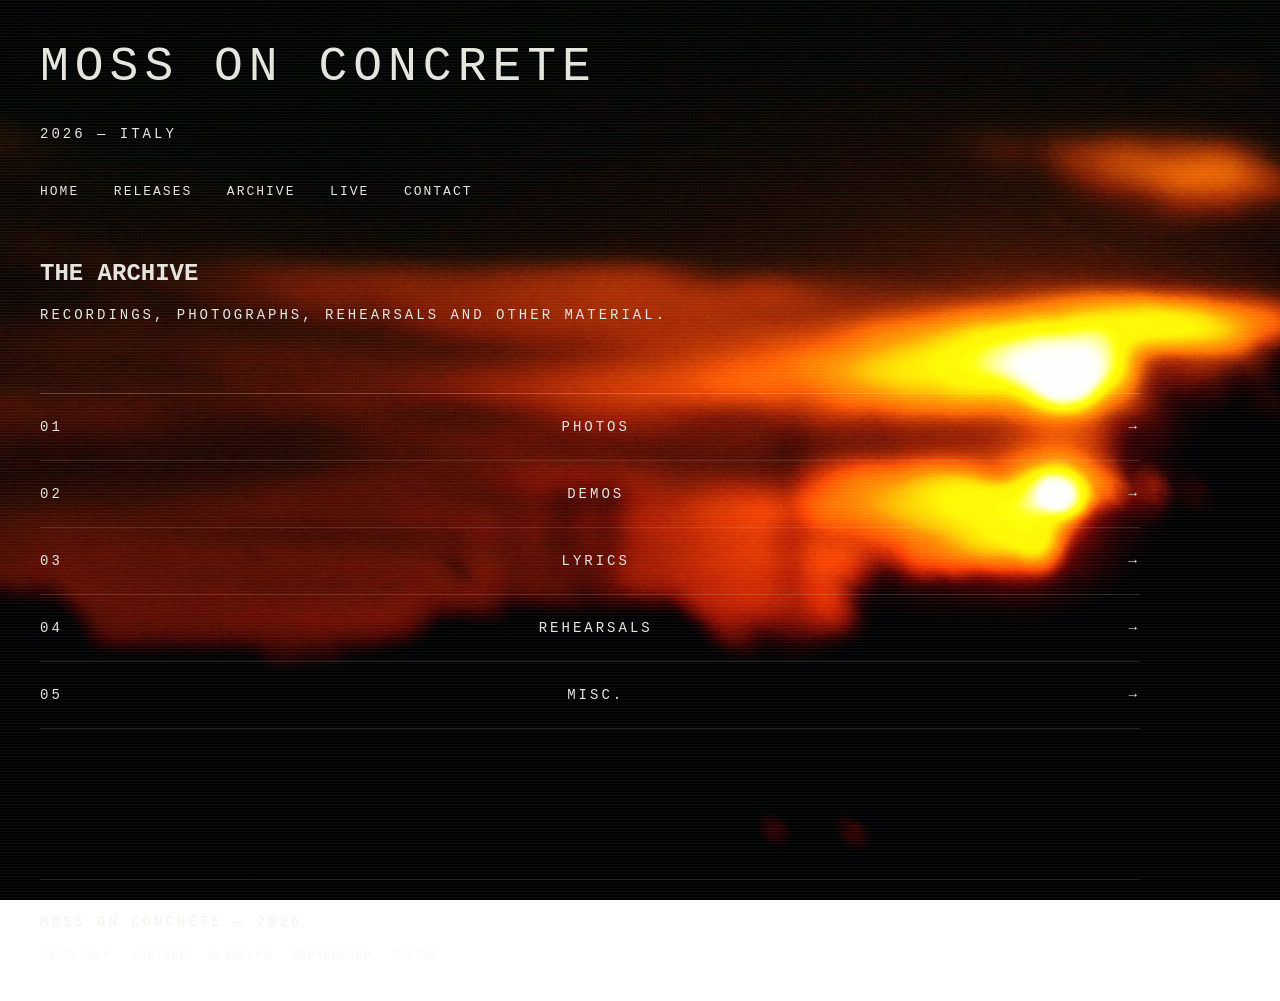
<file: archive.html>
<!DOCTYPE html>
<html>

<head>
    <title>Archive — Moss on Concrete</title>
    <link rel="stylesheet" href="style.css">
</head>

<body>

    <main class="site">

        <header>
            <h1>MOSS ON CONCRETE</h1>
            <p>2026 — ITALY</p>

            <nav>
                <a href="index.html">HOME</a>
                <a href="releases.html">RELEASES</a>
                <a href="archive.html">ARCHIVE</a>
                <a href="live.html">LIVE</a>
                <a href="contact.html">CONTACT</a>
            </nav>
        </header>


        <section class="archive">

           
            <h2>THE ARCHIVE</h2>

            <p class="archive-intro">
                Recordings, photographs, rehearsals and other material.
            </p>

    <div class="archive-list">

    <a href="photos.html" class="archive-item">
        <span>01</span>
        <span>PHOTOS</span>
        <span>→</span>
    </a>

    <a href="demos.html" class="archive-item">
        <span>02</span>
        <span>DEMOS</span>
        <span>→</span>
    </a>

    <a href="lyrics.html" class="archive-item">
        <span>03</span>
        <span>LYRICS</span>
        <span>→</span>
    </a>

    <a href="rehearsals.html" class="archive-item">
        <span>04</span>
        <span>REHEARSALS</span>
        <span>→</span>
    </a>

    <a href="misc.html" class="archive-item">
        <span>05</span>
        <span>MISC.</span>
        <span>→</span>
    </a>

</div>

        </section>


        <footer>
            <p>MOSS ON CONCRETE — 2026</p>
                 <div class="social-links">
        <a href="https://www.instagram.com/mossonconcrete?stkn=MXFtdmtiMWh6c2p5ZQ==" target="_blank">INSTAGRAM</a>
        <a href="https://youtu.be/i8AbkveHNow?si=4joPwL2Ki2kwbAFl" target="_blank">YOUTUBE</a>
        <a href="https://mossonconcrete.bandcamp.com/track/venus" target="_blank">BANDCAMP</a>
        <a href="https://soundcloud.com/moss-on-concrete?utm_source=clipboard&utm_medium=text&utm_campaign=social_sharing" target="_blank">SOUNDCLOUD</a>
        <a href="tiktok.com/@mosson_concreteband" target="_blank">TIKTOK</a>
    </div>
        </footer>

    </main>

</body>
</html>
</file>
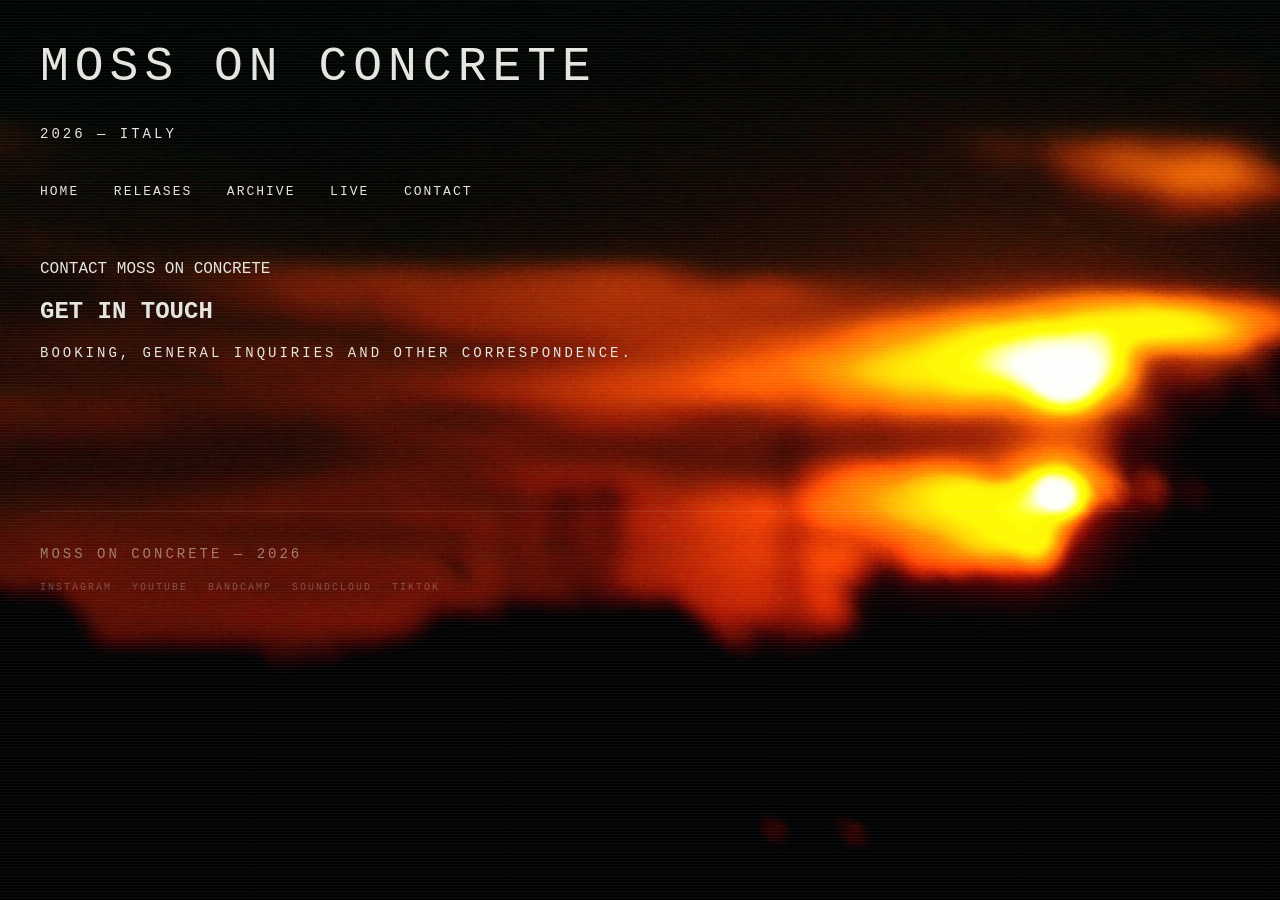
<file: contact.html>
<!DOCTYPE html>
<html>

<head>
    <title>Contact — Moss on Concrete</title>
    <link rel="stylesheet" href="style.css">
</head>

<body>

    <main class="site">

        <header>
            <h1>MOSS ON CONCRETE</h1>
            <p>2026 — ITALY</p>

            <nav>
                <a href="index.html">HOME</a>
                <a href="releases.html">RELEASES</a>
                <a href="archive.html">ARCHIVE</a>
                <a href="live.html">LIVE</a>
                <a href="contact.html">CONTACT</a>
            </nav>
        </header>
 <section class="contact">

    <div class="archive-header">
        <span>CONTACT</span>
        <span>MOSS ON CONCRETE</span>
    </div>

    <h2>GET IN TOUCH</h2>

    <p class="archive-intro">
        Booking, general inquiries and other correspondence.
    </p>

</section>
     <footer>
            <p>MOSS ON CONCRETE — 2026</p>
              <div class="social-links">
        <a href="https://www.instagram.com/mossonconcrete?stkn=MXFtdmtiMWh6c2p5ZQ==" target="_blank">INSTAGRAM</a>
        <a href="https://youtu.be/i8AbkveHNow?si=4joPwL2Ki2kwbAFl" target="_blank">YOUTUBE</a>
        <a href="https://mossonconcrete.bandcamp.com/track/venus" target="_blank">BANDCAMP</a>
        <a href="https://soundcloud.com/moss-on-concrete?utm_source=clipboard&utm_medium=text&utm_campaign=social_sharing" target="_blank">SOUNDCLOUD</a>
        <a href="tiktok.com/@mosson_concreteband" target="_blank">TIKTOK</a>
    </div>
        </footer>

    </main>

</body>
</html>
</file>
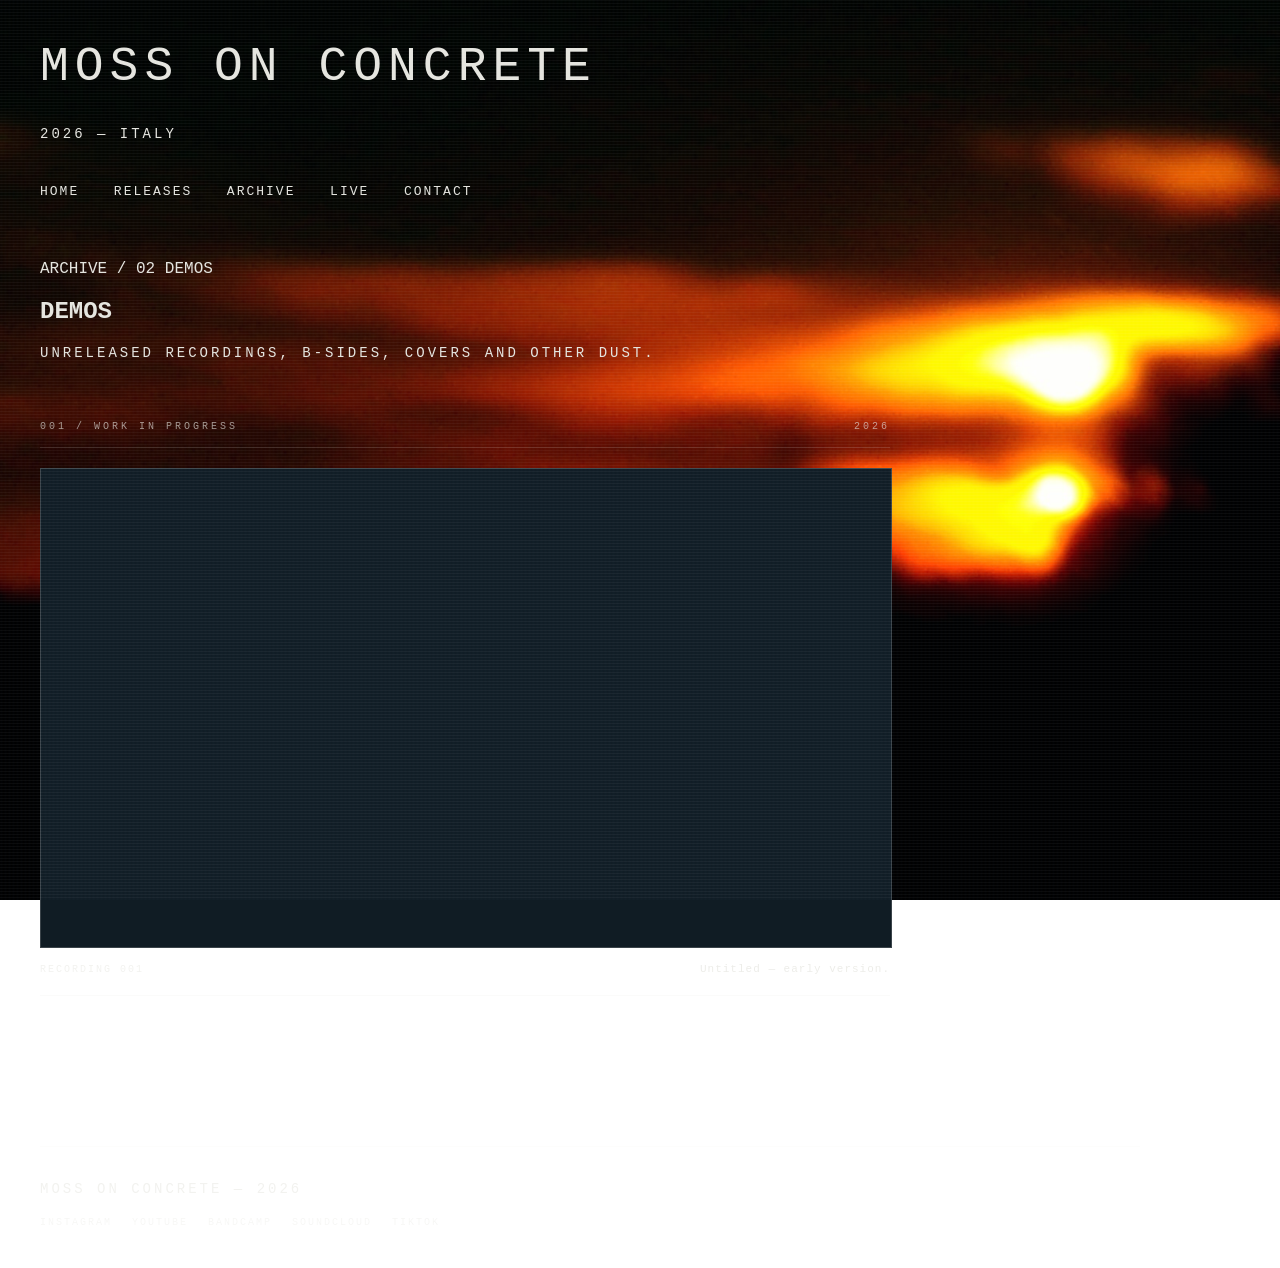
<file: demos.html>
<!DOCTYPE html>
<html>

<head>
    <title>Demos — Moss on Concrete</title>
    <link rel="stylesheet" href="style.css">
</head>

<body>

    <main class="site">

        <header>
            <h1>MOSS ON CONCRETE</h1>
            <p>2026 — ITALY</p>

            <nav>
                <a href="index.html">HOME</a>
                <a href="releases.html">RELEASES</a>
                <a href="archive.html">ARCHIVE</a>
                <a href="live.html">LIVE</a>
                <a href="contact.html">CONTACT</a>
            </nav>
        </header>

        <section class="archive">

            <div class="archive-header">
                <span>ARCHIVE / 02</span>
                <span>DEMOS</span>
            </div>

            <h2>DEMOS</h2>

            <p class="archive-intro">
                Unreleased recordings, B-sides, covers and other dust.
            </p>

              <div class="demo-entry">

        <div class="demo-entry-header">
            <span>001 / WORK IN PROGRESS</span>
            <span>2026</span>
        </div>

        <div class="demo-video">
            <iframe
                src="https://www.youtube.com/embed/k-xkk_nvdYM?si=5zxQzCFE6YXx5VRn"
                title="Moss on Concrete — Work in Progress 001"
                allow="accelerometer; clipboard-write; encrypted-media; gyroscope; picture-in-picture; web-share"
                referrerpolicy="strict-origin-when-cross-origin"
                allowfullscreen>
            </iframe>
        </div>

        <div class="demo-caption">
            <span>RECORDING 001</span>
            <p>Untitled — early version.</p>
        </div>

        </section>

        <footer>
            <p>MOSS ON CONCRETE — 2026</p>
                 <div class="social-links">
        <a href="https://www.instagram.com/mossonconcrete?stkn=MXFtdmtiMWh6c2p5ZQ==" target="_blank">INSTAGRAM</a>
        <a href="https://youtu.be/i8AbkveHNow?si=4joPwL2Ki2kwbAFl" target="_blank">YOUTUBE</a>
        <a href="https://mossonconcrete.bandcamp.com/track/venus" target="_blank">BANDCAMP</a>
        <a href="https://soundcloud.com/moss-on-concrete?utm_source=clipboard&utm_medium=text&utm_campaign=social_sharing" target="_blank">SOUNDCLOUD</a>
        <a href="tiktok.com/@mosson_concreteband" target="_blank">TIKTOK</a>
    </div>
        </footer>

    </main>

</body>
</html>
</file>
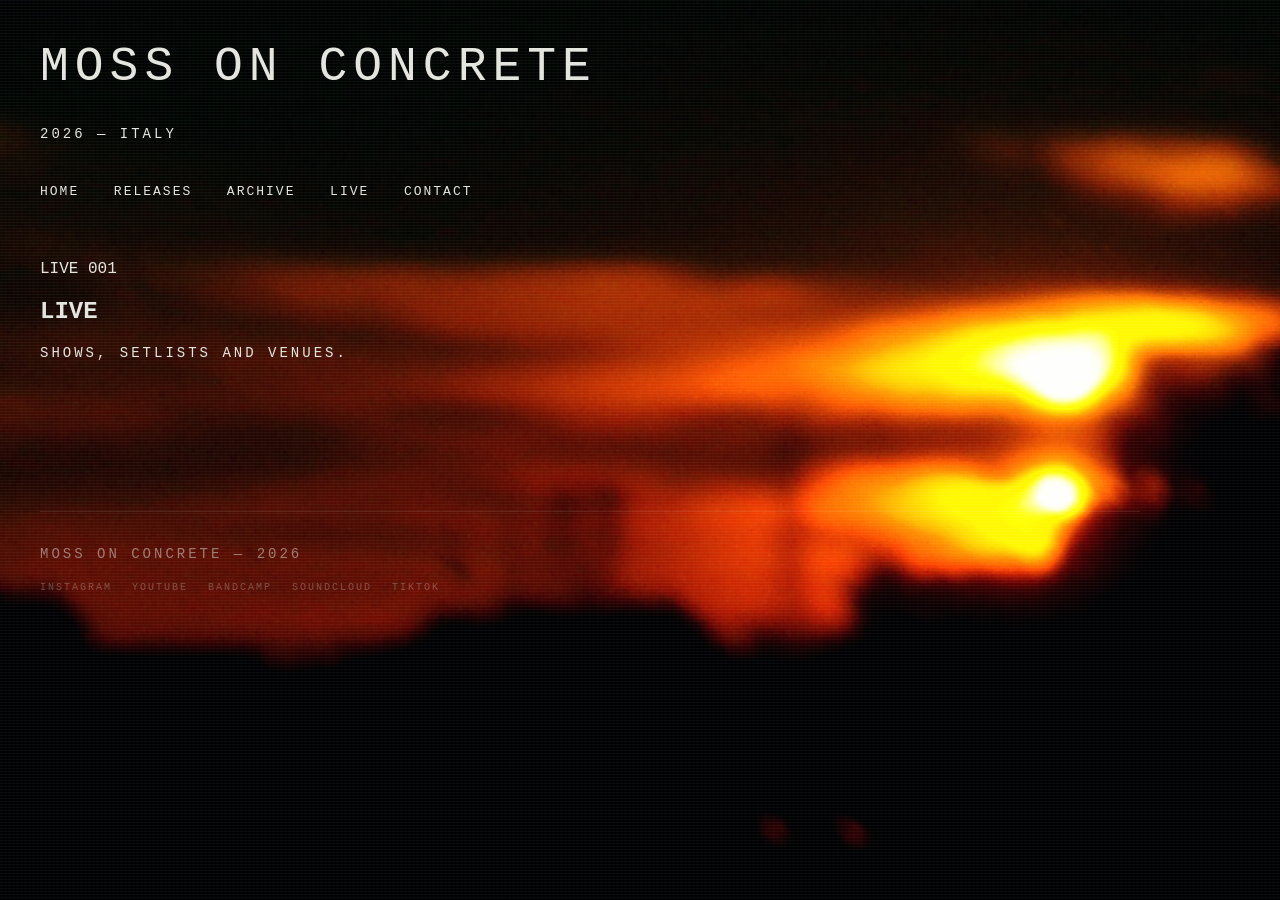
<file: live.html>
<!DOCTYPE html>
<html>

<head>
    <title>Live — Moss on Concrete</title>
    <link rel="stylesheet" href="style.css">
</head>

<body>

    <main class="site">

        <header>
            <h1>MOSS ON CONCRETE</h1>
            <p>2026 — ITALY</p>

            <nav>
                <a href="index.html">HOME</a>
                <a href="releases.html">RELEASES</a>
                <a href="archive.html">ARCHIVE</a>
                <a href="live.html">LIVE</a>
                <a href="contact.html">CONTACT</a>
            </nav>
        </header>
    <section class="live">

    <div class="archive-header">
        <span>LIVE</span>
        <span>001</span>
    </div>

    <h2>LIVE</h2>

    <p class="archive-intro">
        Shows, setlists and venues.
    </p>
    </section>
     <footer>
            <p>MOSS ON CONCRETE — 2026</p>
              <div class="social-links">
        <a href="https://www.instagram.com/mossonconcrete?stkn=MXFtdmtiMWh6c2p5ZQ==" target="_blank">INSTAGRAM</a>
        <a href="https://youtu.be/i8AbkveHNow?si=4joPwL2Ki2kwbAFl" target="_blank">YOUTUBE</a>
        <a href="https://mossonconcrete.bandcamp.com/track/venus" target="_blank">BANDCAMP</a>
        <a href="https://soundcloud.com/moss-on-concrete?utm_source=clipboard&utm_medium=text&utm_campaign=social_sharing" target="_blank">SOUNDCLOUD</a>
        <a href="tiktok.com/@mosson_concreteband" target="_blank">TIKTOK</a>
    </div>
        </footer>

    </main>

</body>
</html>
</file>
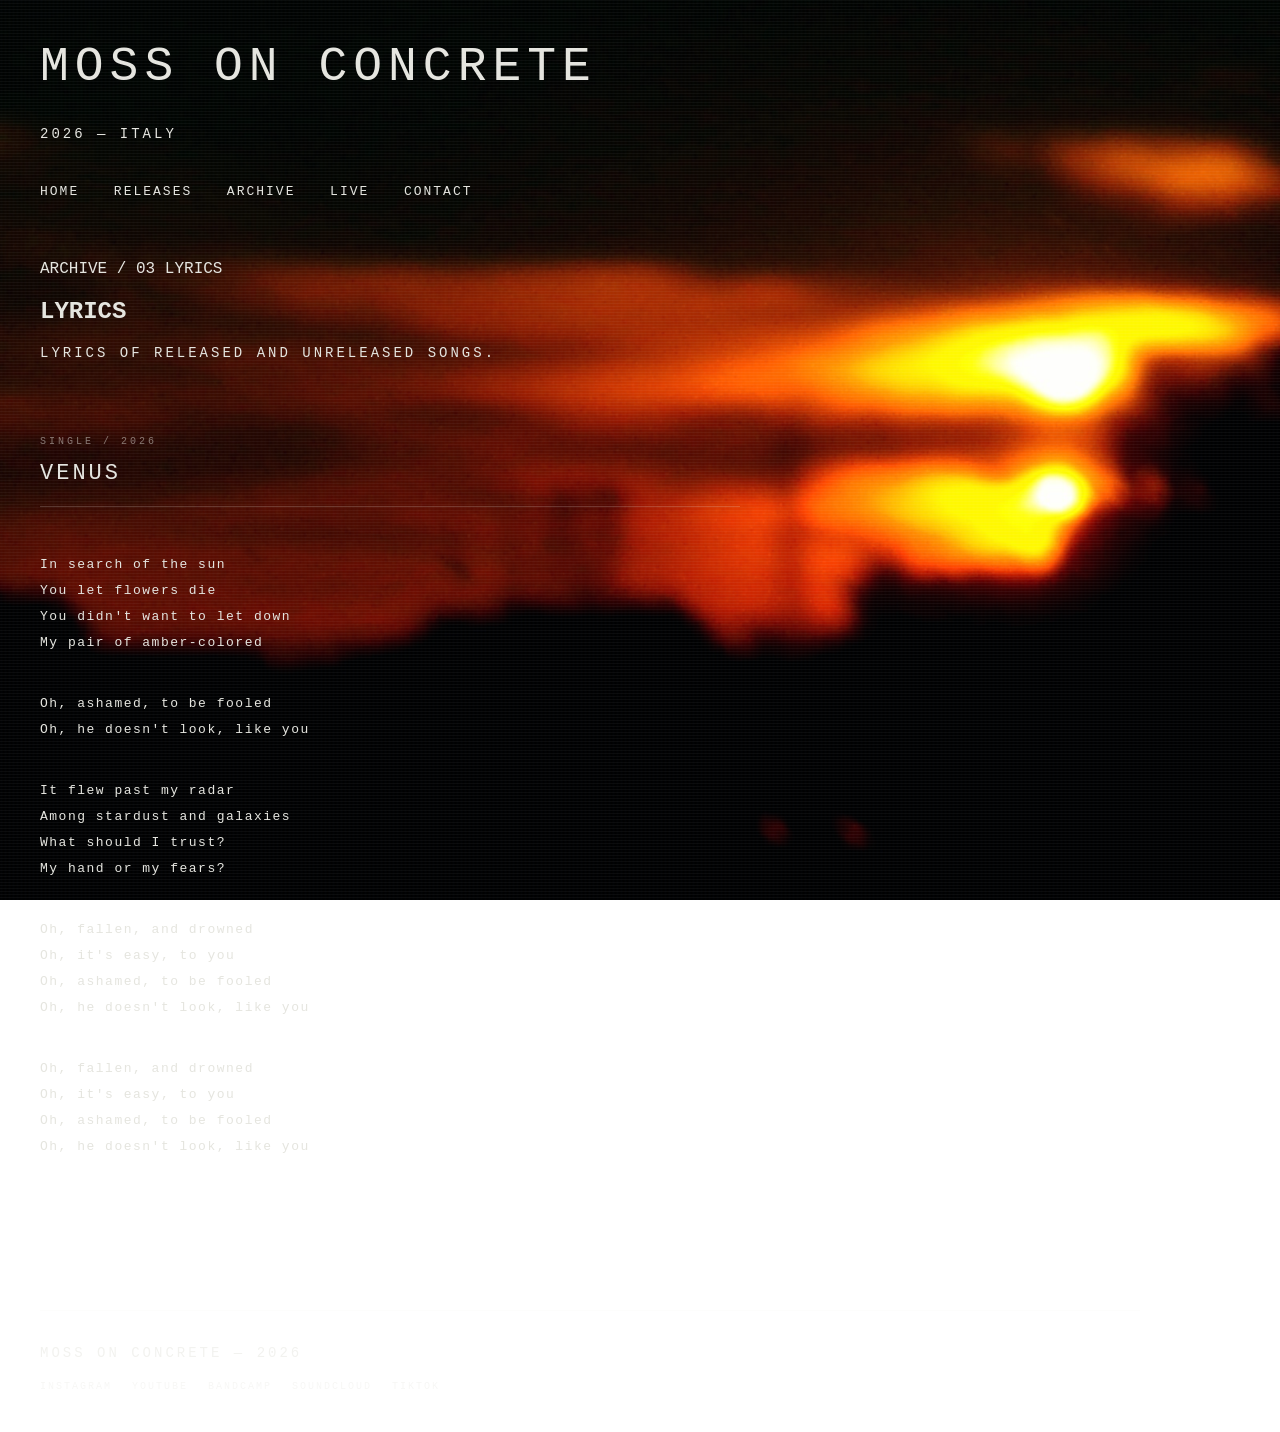
<file: lyrics.html>
<!DOCTYPE html>
<html>

<head>
    <title>Lyrics — Moss on Concrete</title>
    <link rel="stylesheet" href="style.css">
</head>

<body>

    <main class="site">

        <header>
            <h1>MOSS ON CONCRETE</h1>
            <p>2026 — ITALY</p>

            <nav>
                <a href="index.html">HOME</a>
                <a href="releases.html">RELEASES</a>
                <a href="archive.html">ARCHIVE</a>
                <a href="live.html">LIVE</a>
                <a href="contact.html">CONTACT</a>
            </nav>
        </header>

        <section class="archive">

            <div class="archive-header">
                <span>ARCHIVE / 03</span>
                <span>LYRICS</span>
            </div>

            <h2>LYRICS</h2>

            <p class="archive-intro">
               Lyrics of released and unreleased songs.
            </p>

            <div class="lyrics-entry">

    <div class="lyrics-header">
        <span>SINGLE / 2026</span>
        <h3>VENUS</h3>
    </div>

    <div class="lyrics-text">

        <p>
            In search of the sun<br>
            You let flowers die<br>
            You didn't want to let down<br>
            My pair of amber-colored
        </p>

        <p>
            Oh, ashamed, to be fooled<br>
            Oh, he doesn't look, like you
        </p>

        <p>
            It flew past my radar<br>
            Among stardust and galaxies<br>
            What should I trust?<br>
            My hand or my fears?
        </p>

        <p>
            Oh, fallen, and drowned<br>
            Oh, it's easy, to you<br>
            Oh, ashamed, to be fooled<br>
            Oh, he doesn't look, like you
        </p>

        <p>
            Oh, fallen, and drowned<br>
            Oh, it's easy, to you<br>
            Oh, ashamed, to be fooled<br>
            Oh, he doesn't look, like you
        </p>

    </div>

</div>

        </section>

        <footer>
            <p>MOSS ON CONCRETE — 2026</p>
                 <div class="social-links">
        <a href="https://www.instagram.com/mossonconcrete?stkn=MXFtdmtiMWh6c2p5ZQ==" target="_blank">INSTAGRAM</a>
        <a href="https://youtu.be/i8AbkveHNow?si=4joPwL2Ki2kwbAFl" target="_blank">YOUTUBE</a>
        <a href="https://mossonconcrete.bandcamp.com/track/venus" target="_blank">BANDCAMP</a>
        <a href="https://soundcloud.com/moss-on-concrete?utm_source=clipboard&utm_medium=text&utm_campaign=social_sharing" target="_blank">SOUNDCLOUD</a>
        <a href="tiktok.com/@mosson_concreteband" target="_blank">TIKTOK</a>
    </div>
        </footer>

    </main>

</body>
</html>
</file>
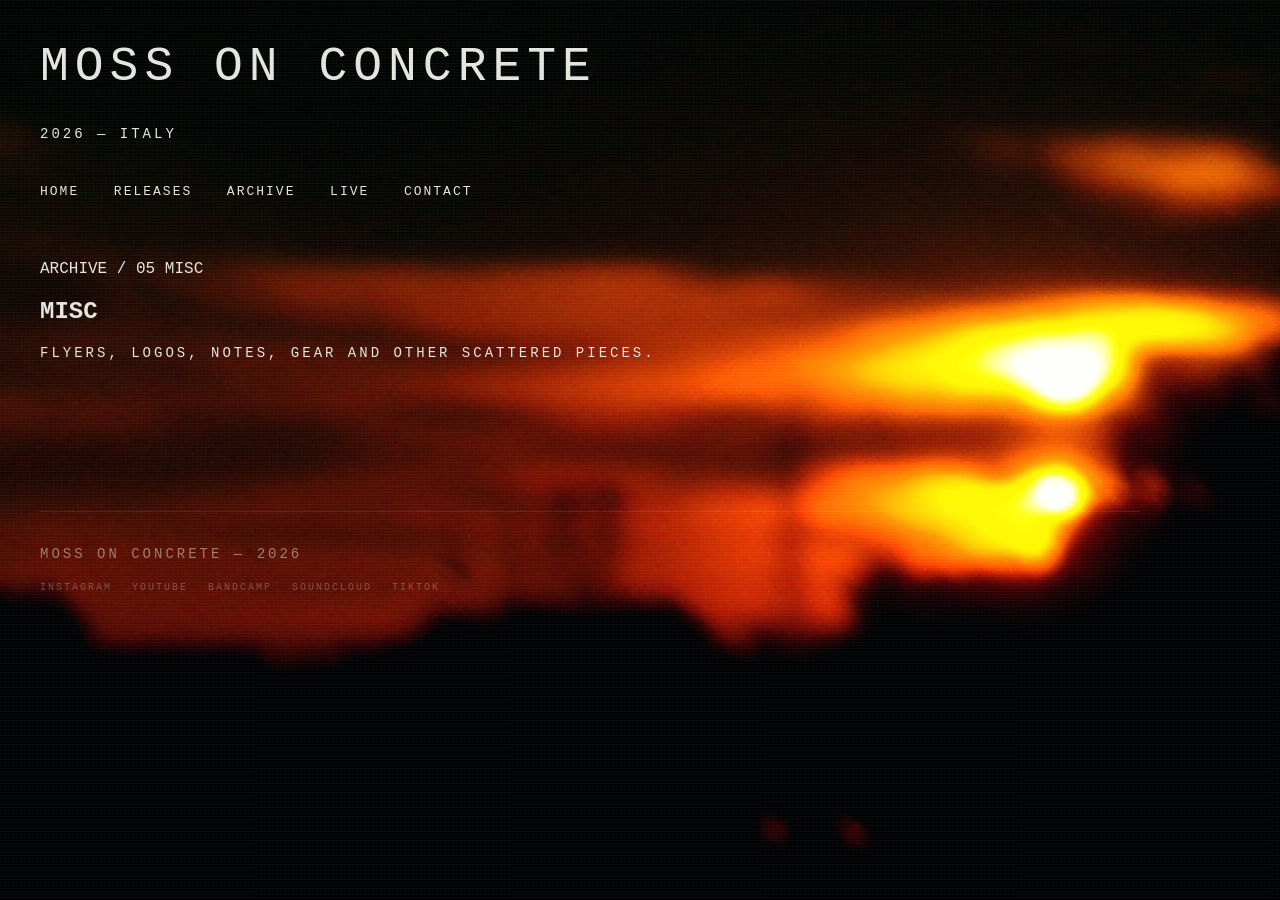
<file: misc.html>
<!DOCTYPE html>
<html>

<head>
    <title>Misc — Moss on Concrete</title>
    <link rel="stylesheet" href="style.css">
</head>

<body>
    <main class="site">

        <header>
            <h1>MOSS ON CONCRETE</h1>
            <p>2026 — ITALY</p>

            <nav>
                <a href="index.html">HOME</a>
                <a href="releases.html">RELEASES</a>
                <a href="archive.html">ARCHIVE</a>
                <a href="live.html">LIVE</a>
                <a href="contact.html">CONTACT</a>
            </nav>
        </header>
   
        <section class="misc">
        <div class="archive-header">
           <span>ARCHIVE / 05</span>
           <span>MISC</span>
        
        </div>

        <h2>MISC</h2>

        <p class="archive-intro">
            Flyers, logos, notes, gear and other scattered pieces.
        </p>

    </section>

                <footer>
            <p>MOSS ON CONCRETE — 2026</p>
                 <div class="social-links">
        <a href="https://www.instagram.com/mossonconcrete?stkn=MXFtdmtiMWh6c2p5ZQ==" target="_blank">INSTAGRAM</a>
        <a href="https://youtu.be/i8AbkveHNow?si=4joPwL2Ki2kwbAFl" target="_blank">YOUTUBE</a>
        <a href="https://mossonconcrete.bandcamp.com/track/venus" target="_blank">BANDCAMP</a>
        <a href="https://soundcloud.com/moss-on-concrete?utm_source=clipboard&utm_medium=text&utm_campaign=social_sharing" target="_blank">SOUNDCLOUD</a>
        <a href="tiktok.com/@mosson_concreteband" target="_blank">TIKTOK</a>
    </div>
        </footer>

    </main>
      
</body>

</html>
</file>
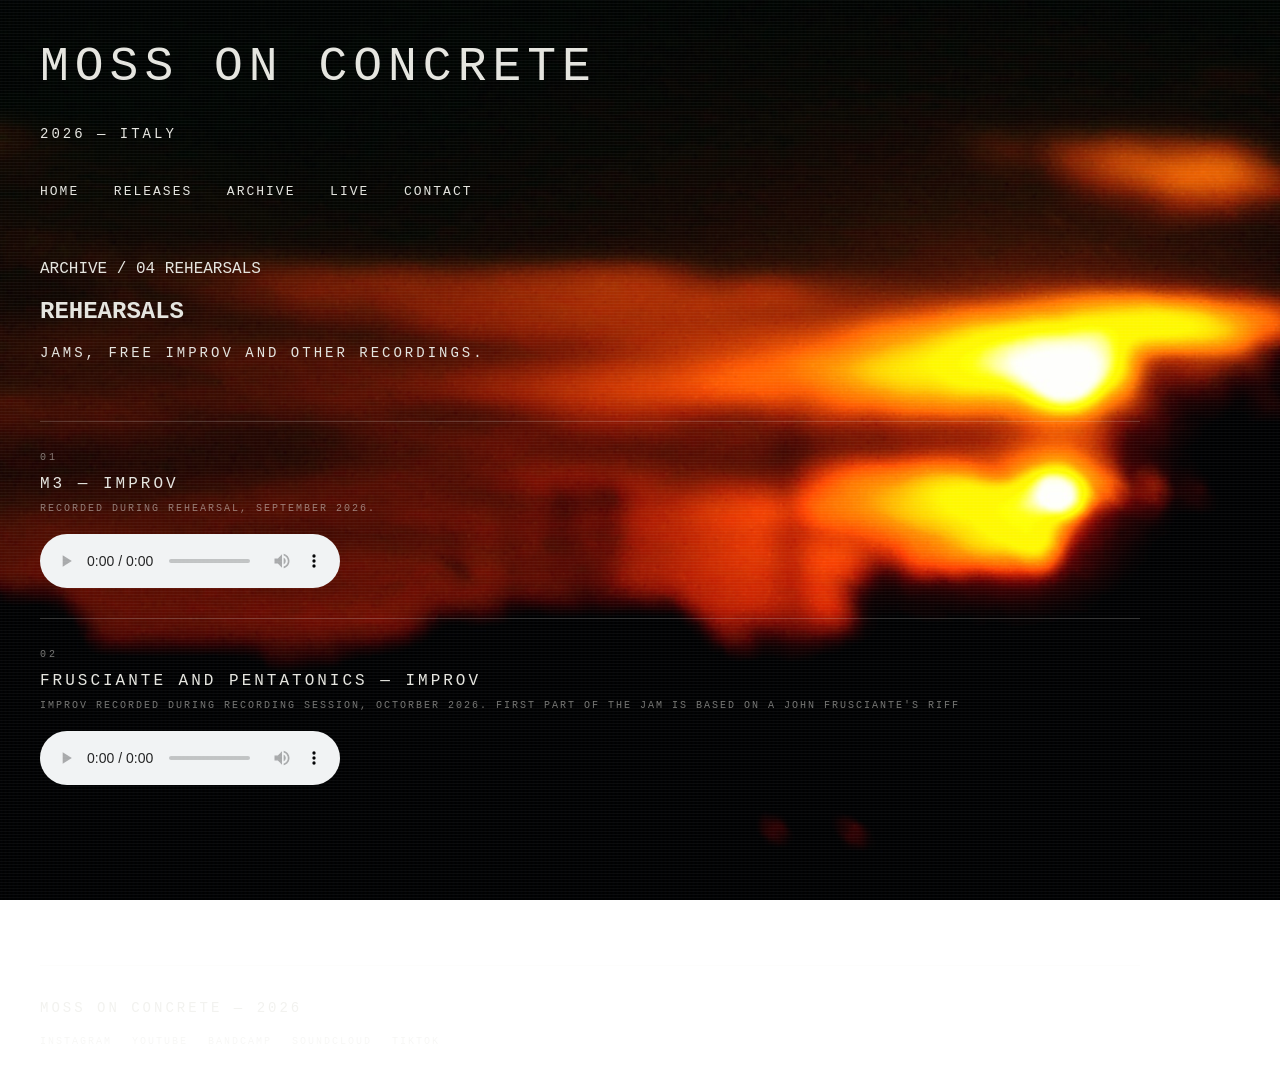
<file: rehearsals.html>
<!DOCTYPE html>
<html>

<head>
    <title>Rehearsals — Moss on Concrete</title>
    <link rel="stylesheet" href="style.css">
</head>

<body>

    <main class="site">

        <header>
            <h1>MOSS ON CONCRETE</h1>
            <p>2026 — ITALY</p>

            <nav>
                <a href="index.html">HOME</a>
                <a href="releases.html">RELEASES</a>
                <a href="archive.html">ARCHIVE</a>
                <a href="live.html">LIVE</a>
                <a href="contact.html">CONTACT</a>
            </nav>
        </header>

        <section class="archive">

            <div class="archive-header">
                <span>ARCHIVE / 04</span>
                <span>REHEARSALS</span>
            </div>

            <h2>REHEARSALS</h2>

            <p class="archive-intro">
               Jams, free improv and other recordings.
            </p>

                <div class="rehearsal-list">

        <div class="rehearsal-item">

            <div class="rehearsal-info">
                <span>01</span>
                <h3>M3 — IMPROV</h3>
                <p>Recorded during rehearsal, September 2026.</p>
            </div>

            <audio controls>
                <source src="audio/WhatsApp Audio 2026-09-26 at 18.56.49.mp4" type="audio/mpeg">
            </audio>

        </div>

        <div class="rehearsal-item">

            <div class="rehearsal-info">
                <span>02</span>
                <h3>FRUSCIANTE AND PENTATONICS — IMPROV</h3>
                <p>Improv recorded during recording session, Octorber 2026. 
                First part of the jam is based on a John Frusciante's riff
                </p>
            </div>

            <audio controls>
                <source src="audio/WhatsApp Audio 2026-10-03 at 19.34.00.mp4" type="audio/mpeg">
            </audio>

        </div>

    </div>

        </section>

        <footer>
            <p>MOSS ON CONCRETE — 2026</p>
                             <div class="social-links">
        <a href="https://www.instagram.com/mossonconcrete?stkn=MXFtdmtiMWh6c2p5ZQ==" target="_blank">INSTAGRAM</a>
        <a href="https://youtu.be/i8AbkveHNow?si=4joPwL2Ki2kwbAFl" target="_blank">YOUTUBE</a>
        <a href="https://mossonconcrete.bandcamp.com/track/venus" target="_blank">BANDCAMP</a>
        <a href="https://soundcloud.com/moss-on-concrete?utm_source=clipboard&utm_medium=text&utm_campaign=social_sharing" target="_blank">SOUNDCLOUD</a>
        <a href="tiktok.com/@mosson_concreteband" target="_blank">TIKTOK</a>
    </div>
        </footer>

    </main>

</body>
</html>
</file>
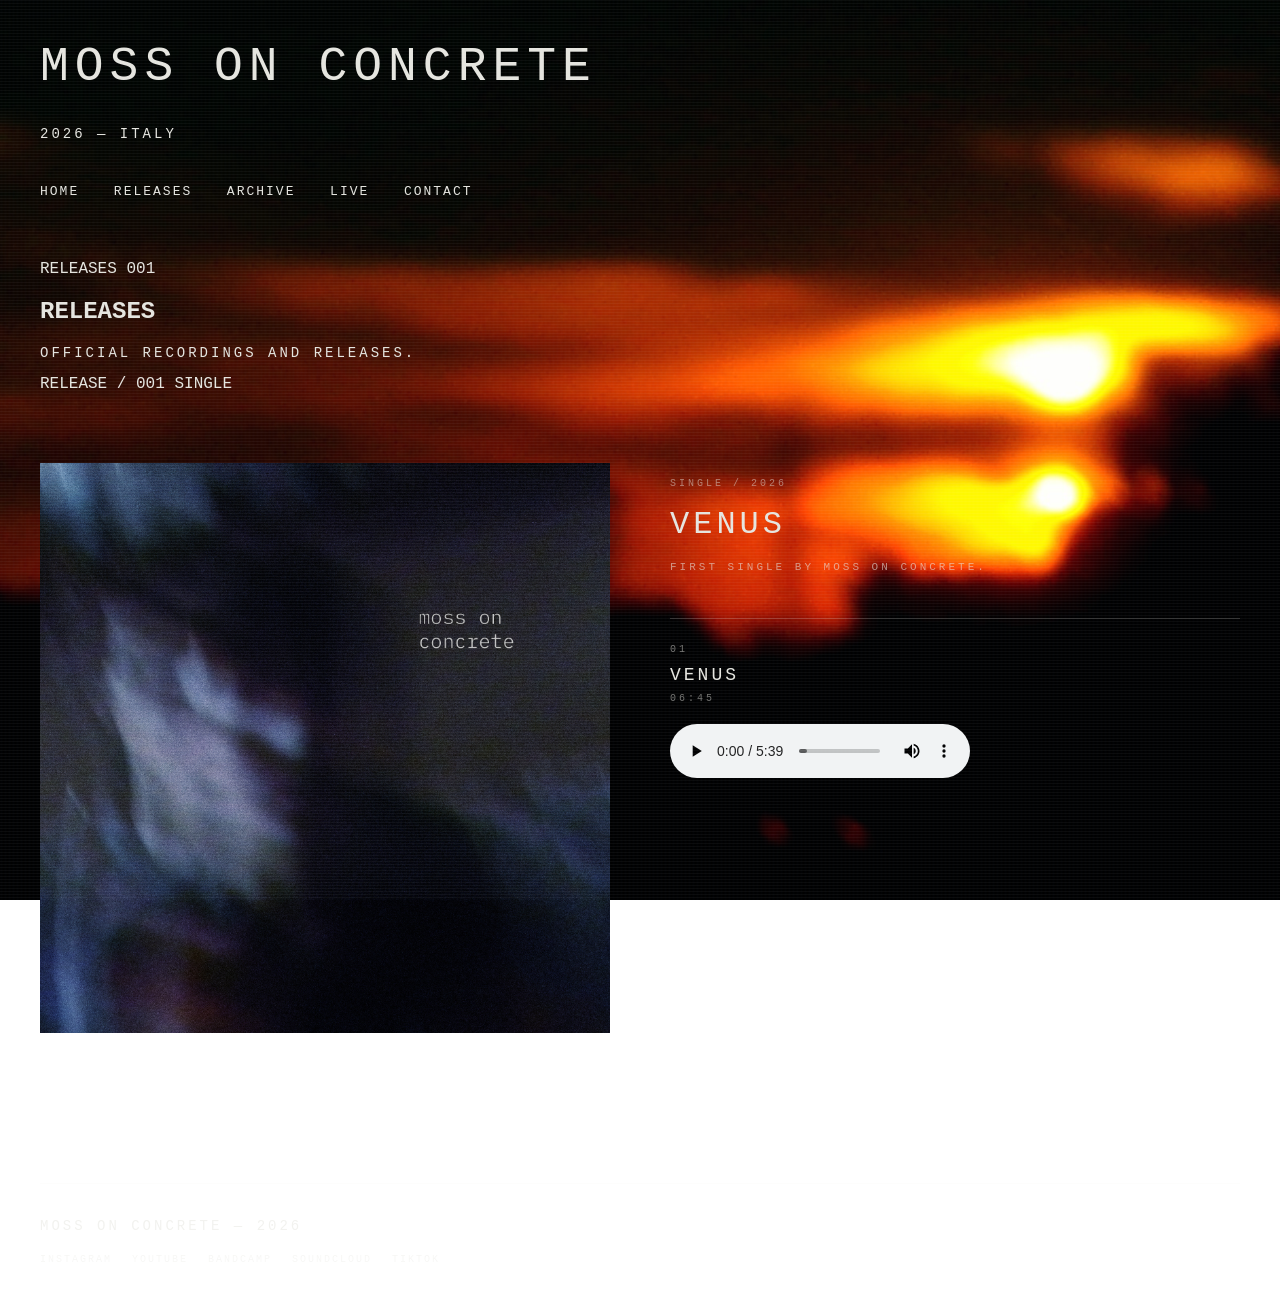
<file: releases.html>
<!DOCTYPE html>
<html>

<head>
    <title>Releases — Moss on Concrete</title>
    <link rel="stylesheet" href="style.css">
</head>

<body>

    <main class="site">

        <header>
            <h1>MOSS ON CONCRETE</h1>
            <p>2026 — ITALY</p>

            <nav>
                <a href="index.html">HOME</a>
                <a href="releases.html">RELEASES</a>
                <a href="archive.html">ARCHIVE</a>
                <a href="live.html">LIVE</a>
                <a href="contact.html">CONTACT</a>
            </nav>
        </header>
    <section class="releases">

    <div class="archive-header">
        <span>RELEASES</span>
        <span>001</span>
    </div>

    <h2>RELEASES</h2>

    <p class="archive-intro">
        Official recordings and releases.
    </p>
    </section>
    

    </main>

    <section class="releases">

    <div class="archive-header">
        <span>RELEASE / 001</span>
        <span>SINGLE</span>
    </div>

    <div class="release-page">

        <div class="release-cover">
            <img src="images/cover 2.jpg" alt="Single cover">
        </div>

        <div class="release-details">

            <span class="release-type">SINGLE / 2026</span>

            <h2>VENUS</h2>

            <p class="release-description">
                First single by Moss on Concrete.
            </p>

            <div class="release-player">

                <div class="track-info">
                    <span>01</span>
                    <h3>VENUS</h3>
                    <p>06:45</p>
                </div>

                <audio controls>
                    <source src="audio/venus Edit 1 Export 3.ogg" type="audio/mpeg">
                </audio>

            </div>

        </div>

    </div>

 </section>

     <footer>
            <p>MOSS ON CONCRETE — 2026</p>
                          <div class="social-links">
        <a href="https://www.instagram.com/mossonconcrete?stkn=MXFtdmtiMWh6c2p5ZQ==" target="_blank">INSTAGRAM</a>
        <a href="https://youtu.be/i8AbkveHNow?si=4joPwL2Ki2kwbAFl" target="_blank">YOUTUBE</a>
        <a href="https://mossonconcrete.bandcamp.com/track/venus" target="_blank">BANDCAMP</a>
        <a href="https://soundcloud.com/moss-on-concrete?utm_source=clipboard&utm_medium=text&utm_campaign=social_sharing" target="_blank">SOUNDCLOUD</a>
        <a href="tiktok.com/@mosson_concreteband" target="_blank">TIKTOK</a>
    </div>
        </footer>

</body>
</html>
</file>
<file: style.css>
body {
    background-image: url("images/background 2.jpg");
    background-size: cover;
    background-position: center;
    background-attachment: fixed;
    color: #e5e5df;
    margin: 40px;
    font-family: "Courier New", monospace;
}

h1 {
    font-size: 48px;
    font-weight: 400;
    letter-spacing: 6px;
}

p {
    font-size: 14px;
    letter-spacing: 3px;
    text-transform: uppercase;
}

nav {
    margin-top: 40px;
}

nav a {
    color: #e5e5df;
    text-decoration: none;
    margin-right: 25px;
    font-size: 13px;
    letter-spacing: 2px;
    transition: opacity 0.3s ease;
}

nav a:hover {
    opacity: 0.5;
}

.site {
    max-width: 1100px;
}

.hero {
    margin-top: 80px;
    height: 500px;
    background-image: url("images/hero.jpg");
    background-size: cover;
}

body::before {
    content: "";
    position: fixed;
    inset: 0;
    
    background: repeating-linear-gradient(
        to bottom,
        rgba(255, 255, 255, 0.045) 0px,
        rgba(255, 255, 255, 0.045) 1px,
        transparent 1px,
        transparent 3px
    );

    pointer-events: none;
    z-index: 999;
}

body::after {
    content: "";
    position: fixed;
    inset: 0;

    background:
        repeating-linear-gradient(
            90deg,
            transparent 0px,
            rgba(100, 160, 255, 0.025) 1px,
            transparent 4px
        );

    pointer-events: none;
    z-index: 998;

    mix-blend-mode: screen;
}

header {
    margin-bottom: 60px;
}

.hero {
    margin-top: 80px;
    height: 600px;

    position: relative;
    overflow: hidden;

    background-position: center;
    border: 1px solid rgba(229, 229, 223, 0.25);
}

.hero::after {
    content: "";
    position: absolute;
    inset: 0;
    background: rgba(10, 20, 30, 0.35);
}

.hero-info {
    position: absolute;
    left: 30px;
    bottom: 30px;
    z-index: 1;
}

.hero-info span {
    font-size: 12px;
    letter-spacing: 3px;
}

.hero-info h2 {
    margin: 10px 0;
    font-size: 32px;
    font-weight: 400;
    letter-spacing: 4px;
}

.hero-info p {
    margin: 0;
    font-size: 11px;
    opacity: 0.7;
}

.latest {
    margin-top: 100px;
    padding-top: 20px;
    border-top: 1px solid rgba(229, 229, 223, 0.25);
}

.section-label {
    display: flex;
    justify-content: space-between;
    font-size: 11px;
    letter-spacing: 3px;
    opacity: 0.6;
}

.release-info {
    margin-top: 50px;
}

.release-info h2 {
    font-size: 28px;
    font-weight: 400;
    letter-spacing: 3px;
}

footer {
    margin-top: 150px;
    padding-top: 20px;
    border-top: 1px solid rgba(229, 229, 223, 0.2);
    font-size: 10px;
    opacity: 0.5;
}

.archive-list {
    margin-top: 70px;
    border-top: 1px solid rgba(229, 229, 223, 0.25);
}

.archive-item {
    display: flex;
    justify-content: space-between;
    align-items: center;

    padding: 25px 0;

    border-bottom: 1px solid rgba(229, 229, 223, 0.15);

    color: #e5e5df;
    text-decoration: none;

    font-size: 14px;
    letter-spacing: 3px;
}

.photo-grid {
    display: grid;
    grid-template-columns: repeat(3, 1fr);
    gap: 20px;
}

.photo-grid img {
    width: 100%;
    height: 300px;
    object-fit: cover;
}

.photo-item p {
    margin-top: 10px;
    font-size: 10px;
    letter-spacing: 2px;
    opacity: 0.6;
}

.photo-item img {
    transition: opacity 0.3s ease;
}

.photo-item img:hover {
    opacity: 0.7;
}

.lightbox {
    display: none;

    position: fixed;
    inset: 0;

    background: rgba(0, 0, 0, 0.85);

    justify-content: center;
    align-items: center;

    z-index: 1000;
}

.lightbox img {
    max-width: 90%;
    max-height: 90%;
}

.release-player {
    margin-top: 40px;
    padding-top: 20px;
    border-top: 1px solid rgba(229, 229, 223, 0.2);
}

.track-info {
    margin-bottom: 20px;
}

.track-info span {
    font-size: 10px;
    letter-spacing: 3px;
    opacity: 0.5;
}

.track-info h3 {
    margin: 8px 0;
    font-size: 18px;
    font-weight: 400;
    letter-spacing: 3px;
}

.track-info p {
    margin: 0;
    font-size: 10px;
    opacity: 0.5;
}

.release-page {
    display: grid;
    grid-template-columns: 1fr 1fr;
    gap: 60px;

    margin-top: 70px;
}

.release-cover img {
    width: 100%;
    display: block;
}

.release-details {
    padding-top: 10px;
}

.release-type {
    font-size: 10px;
    letter-spacing: 3px;
    opacity: 0.5;
}

.release-details h2 {
    margin: 15px 0;

    font-size: 32px;
    font-weight: 400;
    letter-spacing: 4px;
}

.release-description {
    max-width: 500px;

    font-size: 11px;
    line-height: 1.8;
    opacity: 0.6;
}

.latest-release {
    display: grid;
    grid-template-columns: 300px 1fr;
    gap: 50px;

    margin-top: 50px;
}

.latest-cover img {
    width: 100%;
    display: block;
}

.latest-info {
    padding-top: 5px;
}

.latest-info .release-type {
    font-size: 10px;
    letter-spacing: 3px;
    opacity: 0.5;
}

.latest-info h2 {
    margin: 15px 0;

    font-size: 30px;
    font-weight: 400;
    letter-spacing: 4px;
}

.latest-info p {
    max-width: 500px;

    font-size: 11px;
    line-height: 1.8;
    opacity: 0.6;
}

.latest-player {
    display: flex;
    align-items: center;
    gap: 20px;

    margin-top: 40px;
}

.latest-player > span {
    font-size: 10px;
    letter-spacing: 2px;
    opacity: 0.5;
}

.latest-player audio {
    width: 100%;
}

.release-link {
    display: inline-block;

    margin-top: 30px;

    color: #e5e5df;
    text-decoration: none;

    font-size: 11px;
    letter-spacing: 3px;

    transition: opacity 0.3s ease;
}

.release-link:hover {
    opacity: 0.5;
}

.rehearsal-list {
    margin-top: 60px;
}

.rehearsal-item {
    padding: 25px 0;

    border-top: 1px solid rgba(229, 229, 223, 0.2);
}

.rehearsal-info span {
    font-size: 10px;
    letter-spacing: 3px;
    opacity: 0.5;
}

.rehearsal-info h3 {
    margin: 10px 0;

    font-size: 16px;
    font-weight: 400;
    letter-spacing: 3px;
}

.rehearsal-info p {
    margin: 0 0 20px;

    font-size: 10px;
    letter-spacing: 2px;
    opacity: 0.5;
}

.hero-image {
    position: absolute;
    inset: 0;

    width: 100%;
    height: 100%;

    object-fit: cover;

    opacity: 0;
    animation: heroFade 12s infinite;
}

@keyframes heroFade {

    0% {
        opacity: 0;
    }

    10% {
        opacity: 1;
    }

    33% {
        opacity: 1;
    }

    43% {
        opacity: 0;
    }

    100% {
        opacity: 0;
    }

}

.hero-image:nth-of-type(1) {
    animation-delay: 0s;
}

.hero-image:nth-of-type(2) {
    animation-delay: 4s;
}

.hero-image:nth-of-type(3) {
    animation-delay: 8s;
}

.social-links {
    margin-top: 20px;
    display: flex;
    flex-wrap: wrap;
    gap: 20px;
}

.social-links a {
    color: #e5e5df;
    text-decoration: none;
    font-size: 10px;
    letter-spacing: 2px;
    opacity: 0.6;
    transition: opacity 0.3s ease;
}

.social-links a:hover {
    opacity: 1;
}.lyrics-entry {
    margin-top: 70px;
    max-width: 700px;
}

.lyrics-header {
    padding-bottom: 20px;
    border-bottom: 1px solid rgba(229, 229, 223, 0.2);
}

.lyrics-header span {
    font-size: 10px;
    letter-spacing: 3px;
    opacity: 0.5;
}

.lyrics-header h3 {
    margin: 12px 0 0;
    font-size: 22px;
    font-weight: 400;
    letter-spacing: 3px;
}

.lyrics-text {
    margin-top: 45px;
}

.lyrics-text p {
    margin: 0 0 35px;
    font-size: 13px;
    line-height: 2;
    letter-spacing: 1.5px;
    text-transform: none;
}

.demo-entry {
    margin-top: 60px;
    max-width: 850px;
}

.demo-entry-header {
    display: flex;
    justify-content: space-between;
    gap: 20px;
    padding-bottom: 15px;
    margin-bottom: 20px;
    border-bottom: 1px solid rgba(229, 229, 223, 0.2);
    font-size: 10px;
    letter-spacing: 3px;
    opacity: 0.65;
}

.demo-video {
    position: relative;
    width: 100%;
    aspect-ratio: 16 / 9;
    overflow: hidden;
    border: 1px solid rgba(229, 229, 223, 0.2);
    background: #101C24;
}

.demo-video iframe {
    position: absolute;
    inset: 0;
    width: 100%;
    height: 100%;
    border: 0;
}

.demo-caption {
    display: flex;
    justify-content: space-between;
    align-items: baseline;
    flex-wrap: wrap;
    gap: 10px 25px;
    padding-top: 15px;
    border-bottom: 1px solid rgba(229, 229, 223, 0.15);
    padding-bottom: 20px;
}

.demo-caption span {
    font-size: 10px;
    letter-spacing: 2px;
    opacity: 0.5;
}

.demo-caption p {
    margin: 0;
    font-size: 11px;
    letter-spacing: 1px;
    opacity: 0.7;
    text-transform: none;
}


@media (max-width: 700px) {

        body {
        margin: 20px;
    }

    h1 {
        font-size: 30px;
        letter-spacing: 4px;
    }

    nav {
        display: flex;
        flex-wrap: wrap;
        gap: 15px;
    }

    nav a {
        margin-right: 0;
    }

    .hero {
        height: 450px;
        margin-top: 50px;
    }

    .hero-info {
        left: 20px;
        bottom: 20px;
    }

    .hero-info h2 {
        font-size: 24px;
        letter-spacing: 3px;
    }

    .release-page {
        grid-template-columns: 1fr;
        gap: 35px;
    }

    .latest-release {
        grid-template-columns: 1fr;
        gap: 30px;
    }

    .photo-grid {
        grid-template-columns: 1fr;
    }

}

@media (max-width: 600px) {
    .demo-entry {
        margin-top: 40px;
    }

    .demo-entry-header {
        font-size: 9px;
        letter-spacing: 2px;
    }

    .demo-caption {
        flex-direction: column;
        align-items: flex-start;
    }
}
</file>
